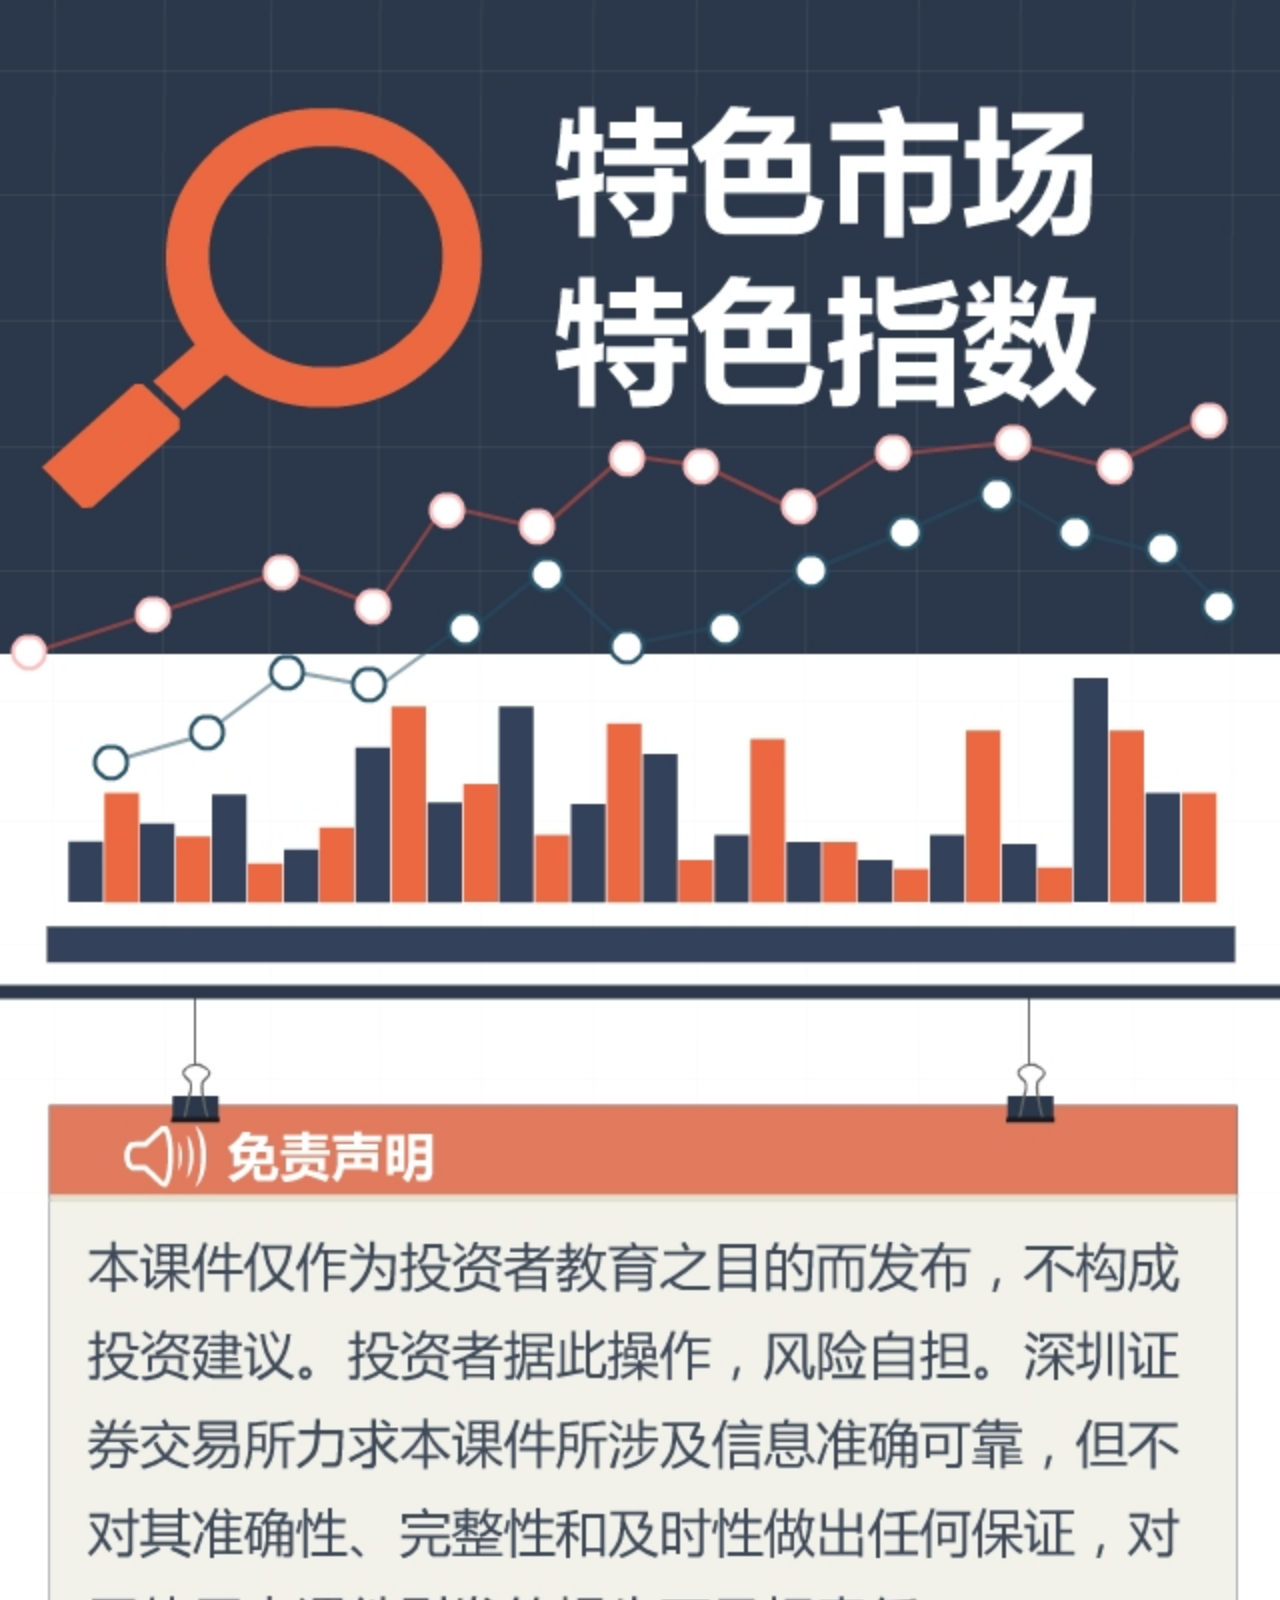
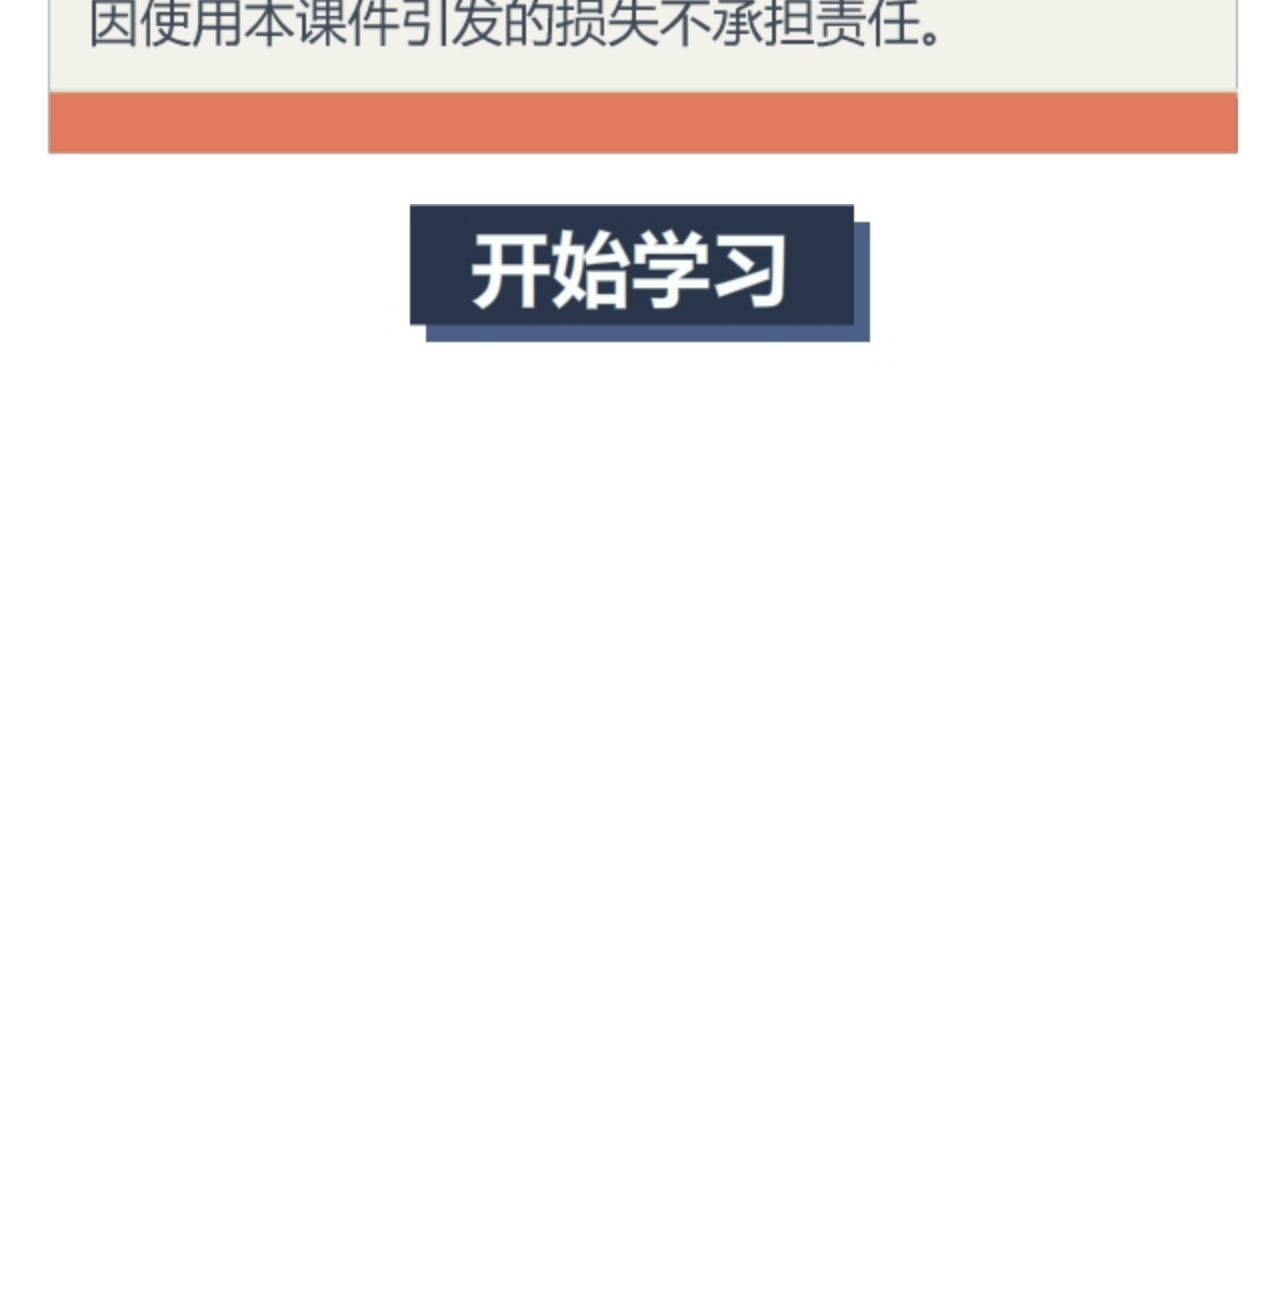
<file: index.html>
<!DOCTYPE html>
<html style="width: 100%;height: 100%;">
<head>
	<title></title>
	<meta charset="utf-8"/>
	<meta name="viewport" content="width=device-width, initial-scale=1, user-scalable=no, minimal-ui">
	<meta name="apple-mobile-web-app-capable" content="yes">
	<meta name="apple-mobile-web-app-status-bar-style" content="black">
	<meta name="format-detection" content="telephone=no">
	<link rel="stylesheet" href="./style/jquery.nav-change-img.css"/>
	<link rel="stylesheet" type="text/css" href="js/load.css">
    <script language="javascript" src="js/APIWrapper.js" type="text/javascript"></script>
    <script language="javascript" src="js/SCOFunctions.js" type="text/javascript"></script>
	<script>
	
		window.onload = window.onresize = function(){
			document.getElementById('fountainTextG').style.display = 'none';
			document.getElementById('bg').style.display = 'block';

			window.onresize = function(){
				preLoadImages(['images/bg0.jpg','images/bg1.jpg','images/bg00.jpg']).done(function(){});
				show(gId('bg'));
				preImg();
			};
			

		};

		function preImg(){
			var arr = [];
			for(var i=0;i<11;i++){
				arr.push('images/bg'+i+'.jpg');
			}
			for(var i=1;i<5;i++){
				arr.push('images/l'+i+'.png');
				arr.push('images/l'+i+i+'.png');
			}
			for(var i=1;i<7;i++){
				arr.push('images/r'+i+'.png');
				arr.push('images/r'+i+i+'.png');
			}
			for(var i=1;i<3;i++){
				arr.push('images/nav'+i+'.png');
				arr.push('images/nav'+i+i+'.png');
			}
			arr.push('images/caret.png');
			preLoadImages(arr).done(function(){});
			
		}
		//图片预加载
		function preLoadImages(arr){   
		    var newimages=[], loadedimages=0
		    var postaction=function(){}  //此处增加了一个postaction函数
		    var arr=(typeof arr!="object")? [arr] : arr
		    function imageloadpost(){
			loadedimages++
			if (loadedimages==arr.length){
			    postaction(newimages) //加载完成用我们调用postaction函数并将newimages数组做为参数传递进去
			}
		    }
		    for (var i=0; i<arr.length; i++){
			newimages[i]=new Image()
			newimages[i].src=arr[i]
			newimages[i].onload=function(){
			    imageloadpost()
			}
			newimages[i].onerror=function(){
			    imageloadpost()
			}
		    }
		    return { //此处返回一个空白对象的done方法
			done:function(f){
			    postaction=f || postaction
			}
		    }
		}
	</script>
</head>

<body style="width: 100%;height: 100%;" >
<div id="fountainTextG" style="width:100%;height:100%;background: #fff;"><div id="fountainTextG_1" class="fountainTextG">L</div><div id="fountainTextG_2" class="fountainTextG">o</div><div id="fountainTextG_3" class="fountainTextG">a</div><div id="fountainTextG_4" class="fountainTextG">d</div><div id="fountainTextG_5" class="fountainTextG">i</div><div id="fountainTextG_6" class="fountainTextG">n</div><div id="fountainTextG_7" class="fountainTextG">g</div></div>
<div id="bg" style="display:none;">
	<img id="bg_img" src="images/bg0.jpg"/>
	<img id="start" src="images/bg00.jpg">
</div>
<!-- navWidget begin-->
<div id="content1" style="display: none;width: 100%;height: 84.5%;position:absolute;overflow:hidden"></div>
<div id="test" style="height: 100%"></div>
<!-- navWidget end-->
</body>
<script style="text/javascript" src="./js/jquery.min.3.3.1.js"></script>
<script type="text/javascript" src="./js/jquery.imitateScrollBarWidget.js"></script>
<script type="text/javascript" src="./js/jquery.navWidget.js"></script>

<script type="text/javascript">
	;(function(win,$){
		//页面主函数
		var stageWidth = 640;
		var stageHeight = 1138;
		$('#bg_img').css({"height":(900/stageHeight)*100+'%'});
		$('#start').css({"height":(100/stageHeight)*100+'%'});
		$('#start').click(function(){
			$('#bg').hide();
			$('#content1').show();
			$('#nav').show();
			
		});
		$('#test').navWidget({
			"navbtn":[{"id":"nav_left","src":"images/nav1.png","activesrc":"images/nav11.png","info":{'w':219,'h':144,'l':64,'t':964},"optionsnum":4},
						{"id":"nav_right","src":"images/nav2.png","activesrc":"images/nav22.png","info":{'w':219,'h':144,'l':316,'t':964},"optionsnum":4}],
			"nav_left":[{"id":"nav11","src":"images/l1.png","activesrc":"images/l11.png","info":{'w':195,'h':144,'l':64,'t':964},"content":'images/bg2.jpg',"contentinfo":{'w':640,'h':1187}},
						{"id":"nav12","src":"images/l2.png","activesrc":"images/l22.png","info":{'w':195,'h':144,'l':64,'t':964},"content":'images/bg1.jpg',"contentinfo":{'w':640,'h':1020}},
						{"id":"nav13","src":"images/l3.png","activesrc":"images/l33.png","info":{'w':195,'h':144,'l':64,'t':964},"content":'images/bg3.jpg',"contentinfo":{'w':640,'h':2100}},
						{"id":"nav14","src":"images/l4.png","activesrc":"images/l44.png","info":{'w':195,'h':144,'l':64,'t':964},"content":'images/bg4.jpg',"contentinfo":{'w':640,'h':1300}}],
			"nav_right":[{"id":"nav21","src":"images/r1.png","activesrc":"images/r11.png","info":{'w':195,'h':144,'l':64,'t':964},"content":'images/bg5.jpg',"contentinfo":{'w':640,'h':1100}},
						{"id":"nav22","src":"images/r2.png","activesrc":"images/r22.png","info":{'w':195,'h':144,'l':64,'t':964},"content":'images/bg6.jpg',"contentinfo":{'w':640,'h':2100}},
						{"id":"nav23","src":"images/r3.png","activesrc":"images/r33.png","info":{'w':195,'h':144,'l':64,'t':964},"content":'images/bg7.jpg',"contentinfo":{'w':640,'h':1900}},
						{"id":"nav24","src":"images/r4.png","activesrc":"images/r44.png","info":{'w':195,'h':144,'l':64,'t':964},"content":'images/bg8.jpg',"contentinfo":{'w':640,'h':1820}}],
			"activeItem":{"navbtn":0,"navbtnitem":0},
			"showContentId":'content1',
			"stageWidth":640,
			"stageHeight":1138,
			"scrollBar":true,
			"slidewaysrc":"images/slideway.png",//模拟滚动条滑道UI
			"slidersrc":"images/slider.png",//模拟滚动条滑块UI
			"slidewayid":"slideway",//模拟滚动条滑道id
			"sliderid":"slider",//模拟滚动条滑块id
			"slidersizepos":{"w":34,"h":34,"l":606.7,"t":250.89},//模拟滚动条滑块大小位置
			"slidewaysizepos":{"w":11,"h":530,"l":618.8,"t":268.27},//模拟滚动条滑块大小位置
		});
	})(window,jQuery);
</script>
</html>
</file>
<file: js/load.css>
#fountainTextG{
	width:234px;
	margin:auto;
}

.fountainTextG{
	position: relative;
	top: 40%;
	left:38%;
	color:rgb(0,0,0);
	font-family:Arial;
	font-size:30px;
	text-decoration:none;
	font-weight:normal;
	font-style:normal;
	float:left;
	animation-name:bounce_fountainTextG;
		-o-animation-name:bounce_fountainTextG;
		-ms-animation-name:bounce_fountainTextG;
		-webkit-animation-name:bounce_fountainTextG;
		-moz-animation-name:bounce_fountainTextG;
	animation-duration:2.09s;
		-o-animation-duration:2.09s;
		-ms-animation-duration:2.09s;
		-webkit-animation-duration:2.09s;
		-moz-animation-duration:2.09s;
	animation-iteration-count:infinite;
		-o-animation-iteration-count:infinite;
		-ms-animation-iteration-count:infinite;
		-webkit-animation-iteration-count:infinite;
		-moz-animation-iteration-count:infinite;
	animation-direction:normal;
		-o-animation-direction:normal;
		-ms-animation-direction:normal;
		-webkit-animation-direction:normal;
		-moz-animation-direction:normal;
	transform:scale(.5);
		-o-transform:scale(.5);
		-ms-transform:scale(.5);
		-webkit-transform:scale(.5);
		-moz-transform:scale(.5);
}#fountainTextG_1{
	animation-delay:0.75s;
		-o-animation-delay:0.75s;
		-ms-animation-delay:0.75s;
		-webkit-animation-delay:0.75s;
		-moz-animation-delay:0.75s;
}
#fountainTextG_2{
	animation-delay:0.9s;
		-o-animation-delay:0.9s;
		-ms-animation-delay:0.9s;
		-webkit-animation-delay:0.9s;
		-moz-animation-delay:0.9s;
}
#fountainTextG_3{
	animation-delay:1.05s;
		-o-animation-delay:1.05s;
		-ms-animation-delay:1.05s;
		-webkit-animation-delay:1.05s;
		-moz-animation-delay:1.05s;
}
#fountainTextG_4{
	animation-delay:1.2s;
		-o-animation-delay:1.2s;
		-ms-animation-delay:1.2s;
		-webkit-animation-delay:1.2s;
		-moz-animation-delay:1.2s;
}
#fountainTextG_5{
	animation-delay:1.35s;
		-o-animation-delay:1.35s;
		-ms-animation-delay:1.35s;
		-webkit-animation-delay:1.35s;
		-moz-animation-delay:1.35s;
}
#fountainTextG_6{
	animation-delay:1.5s;
		-o-animation-delay:1.5s;
		-ms-animation-delay:1.5s;
		-webkit-animation-delay:1.5s;
		-moz-animation-delay:1.5s;
}
#fountainTextG_7{
	animation-delay:1.64s;
		-o-animation-delay:1.64s;
		-ms-animation-delay:1.64s;
		-webkit-animation-delay:1.64s;
		-moz-animation-delay:1.64s;
}




@keyframes bounce_fountainTextG{
	0%{
		transform:scale(1);
		color:rgb(0,0,0);
	}

	100%{
		transform:scale(.5);
		color:rgb(255,255,255);
	}
}

@-o-keyframes bounce_fountainTextG{
	0%{
		-o-transform:scale(1);
		color:rgb(0,0,0);
	}

	100%{
		-o-transform:scale(.5);
		color:rgb(255,255,255);
	}
}

@-ms-keyframes bounce_fountainTextG{
	0%{
		-ms-transform:scale(1);
		color:rgb(0,0,0);
	}

	100%{
		-ms-transform:scale(.5);
		color:rgb(255,255,255);
	}
}

@-webkit-keyframes bounce_fountainTextG{
	0%{
		-webkit-transform:scale(1);
		color:rgb(0,0,0);
	}

	100%{
		-webkit-transform:scale(.5);
		color:rgb(255,255,255);
	}
}

@-moz-keyframes bounce_fountainTextG{
	0%{
		-moz-transform:scale(1);
		color:rgb(0,0,0);
	}

	100%{
		-moz-transform:scale(.5);
		color:rgb(255,255,255);
	}
}
</file>
